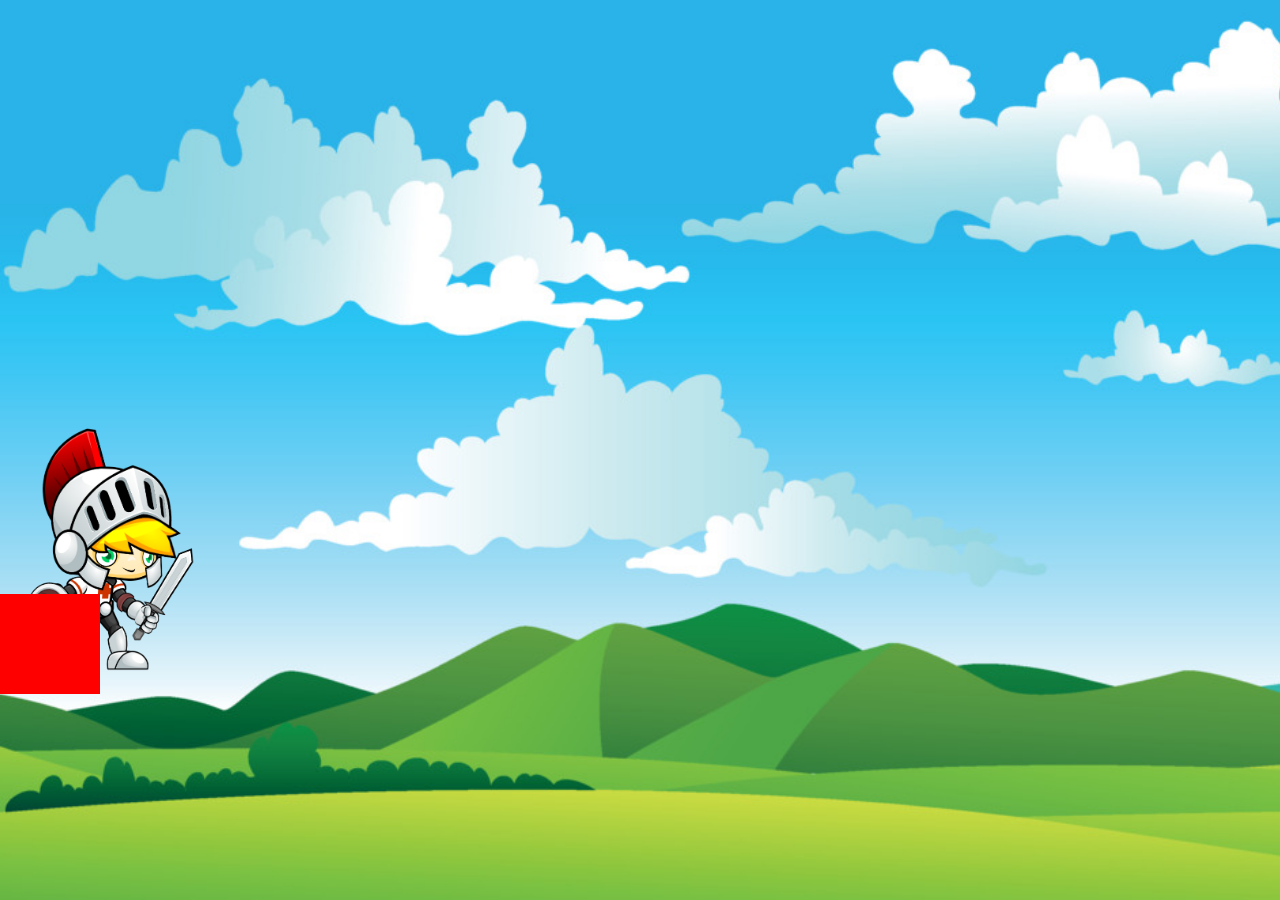
<file: out/production/2D_Game_/index.html>
<!DOCTYPE html>
<html lang="en">

<head>
    <meta charset="UTF-8">
    <title>JavaScript_2D_Game</title>
    <link rel="stylesheet" href="style.css">
</head>


<body class="body" onload="idleAnimationStart(); createBoxes();"  onkeypress="keyCheck(event);">

    <div class="background" id="background">
         <img src="resources/sprites/png/Attack%20(1).png" class="boy" id="boy">
        <div class="box">

        </div>
    </div>



        <script src="script.js"></script>
</body>


</html>
</file>
<file: out/production/2D_Game_/style.css>
.body{
    margin: 0px;
}

.background{
    width: 100%;
    height: 100vh;
    background-image: url("resources/background_image.jpg");
    background-size: cover;
    background-repeat: repeat-x;
    overflow-x: hidden;
    position: absolute;
}

.boy{
    height: 280px;
    margin-top: 410px;

}

.box{
    width: 100px;
    height: 100px;
    background-color: red;
    position: absolute;
    margin-top: -100px;



}
</file>
